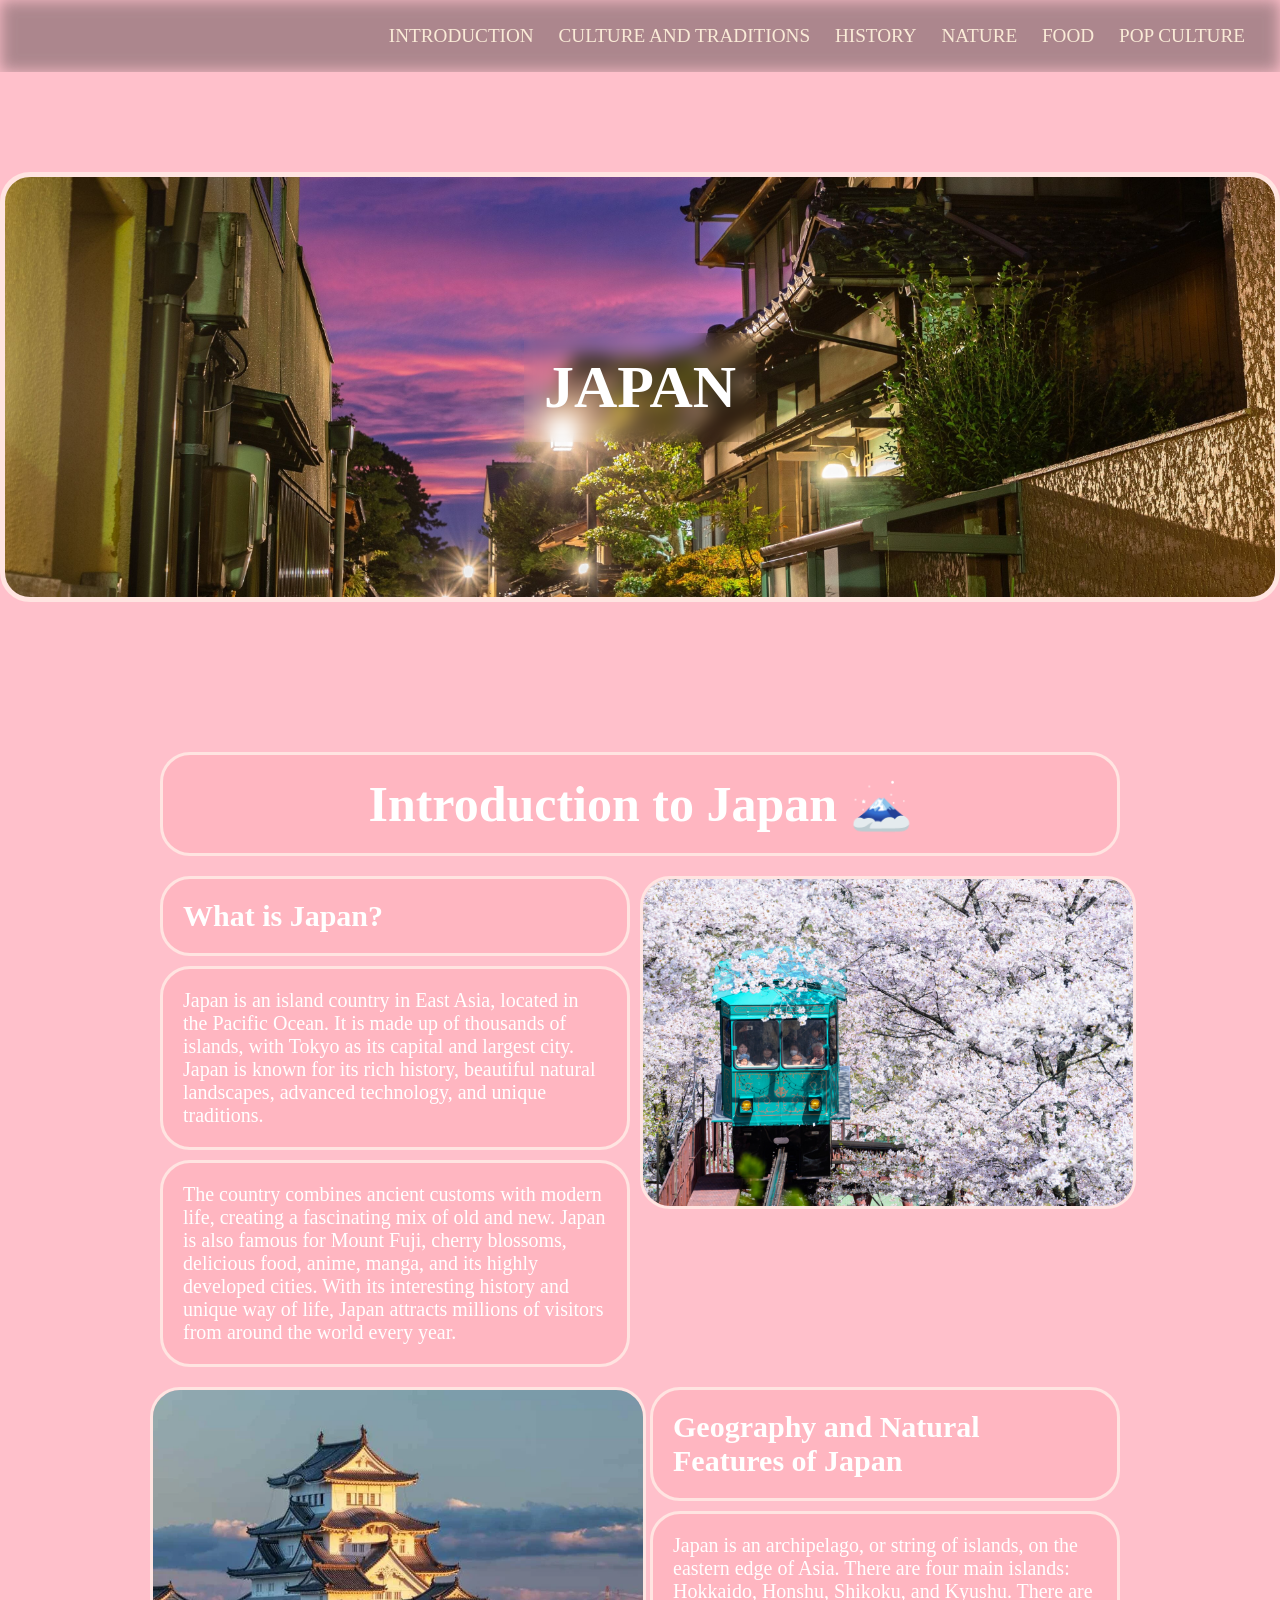
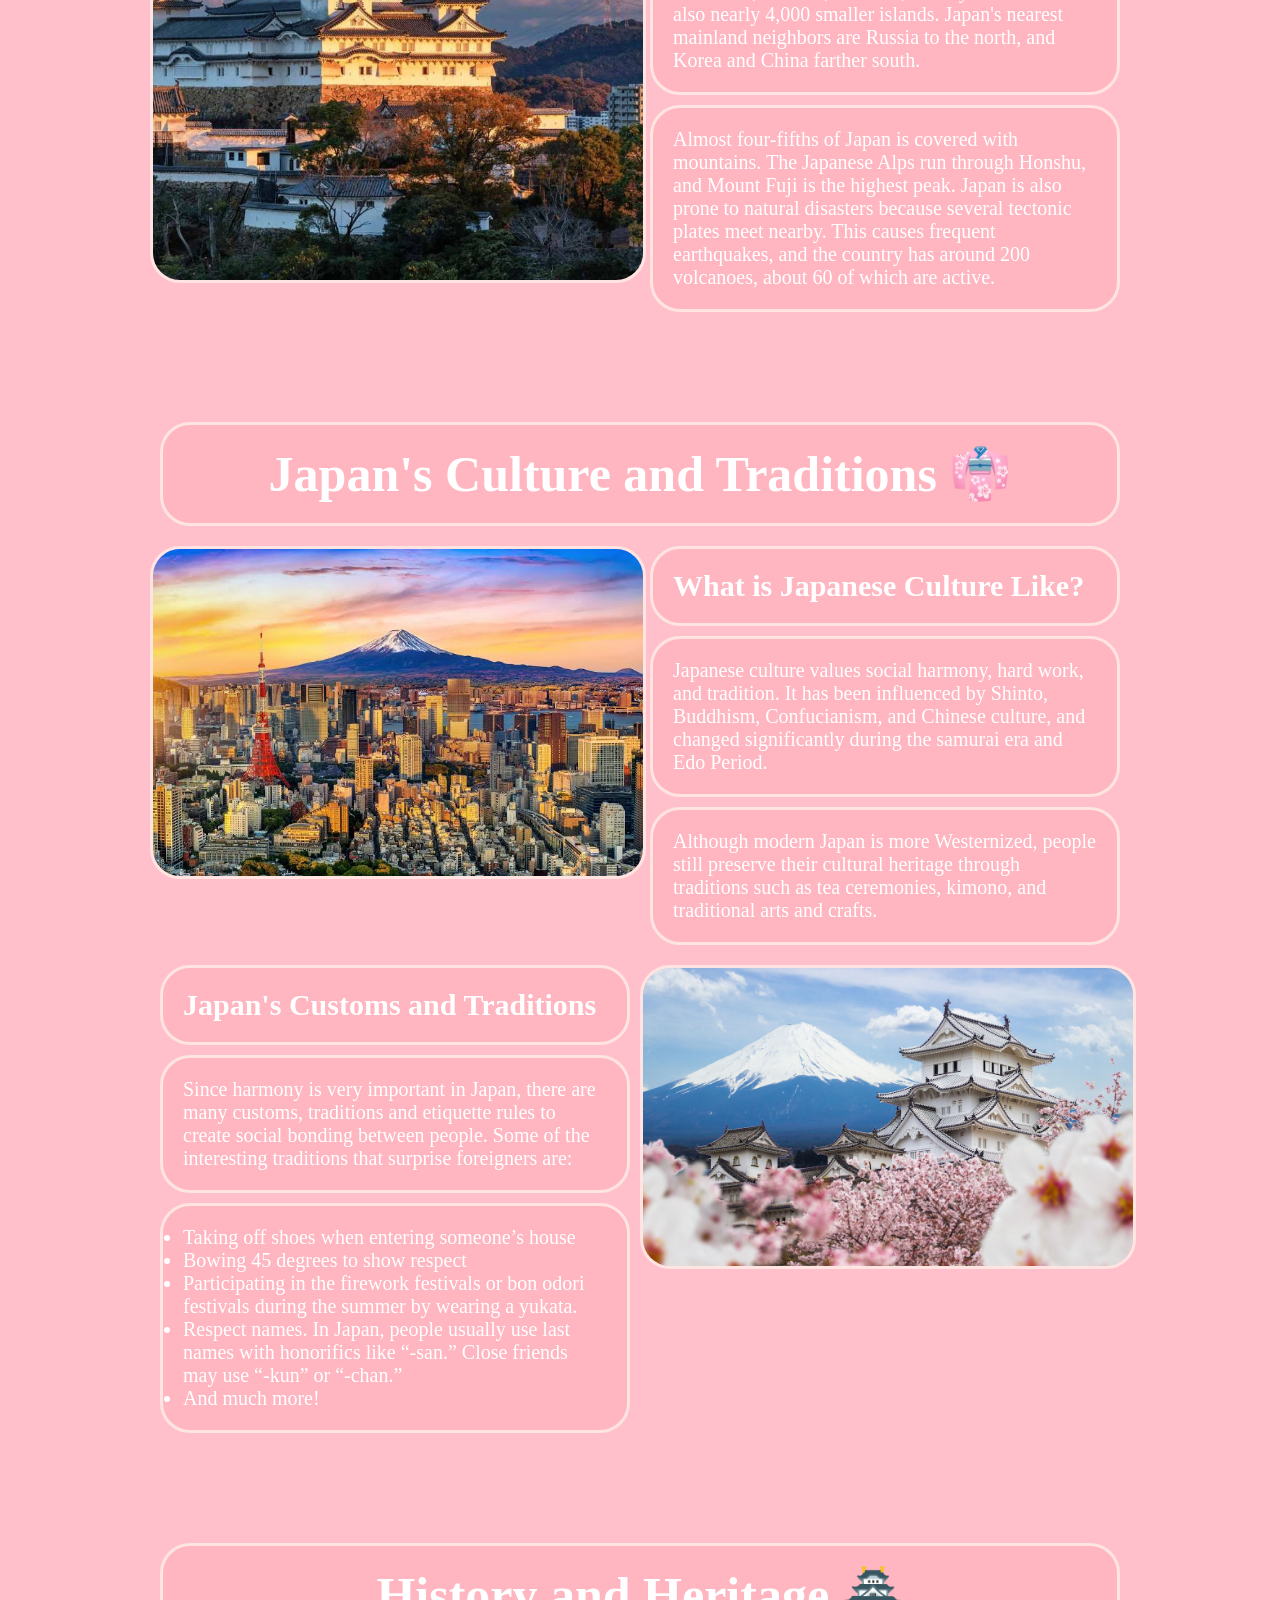
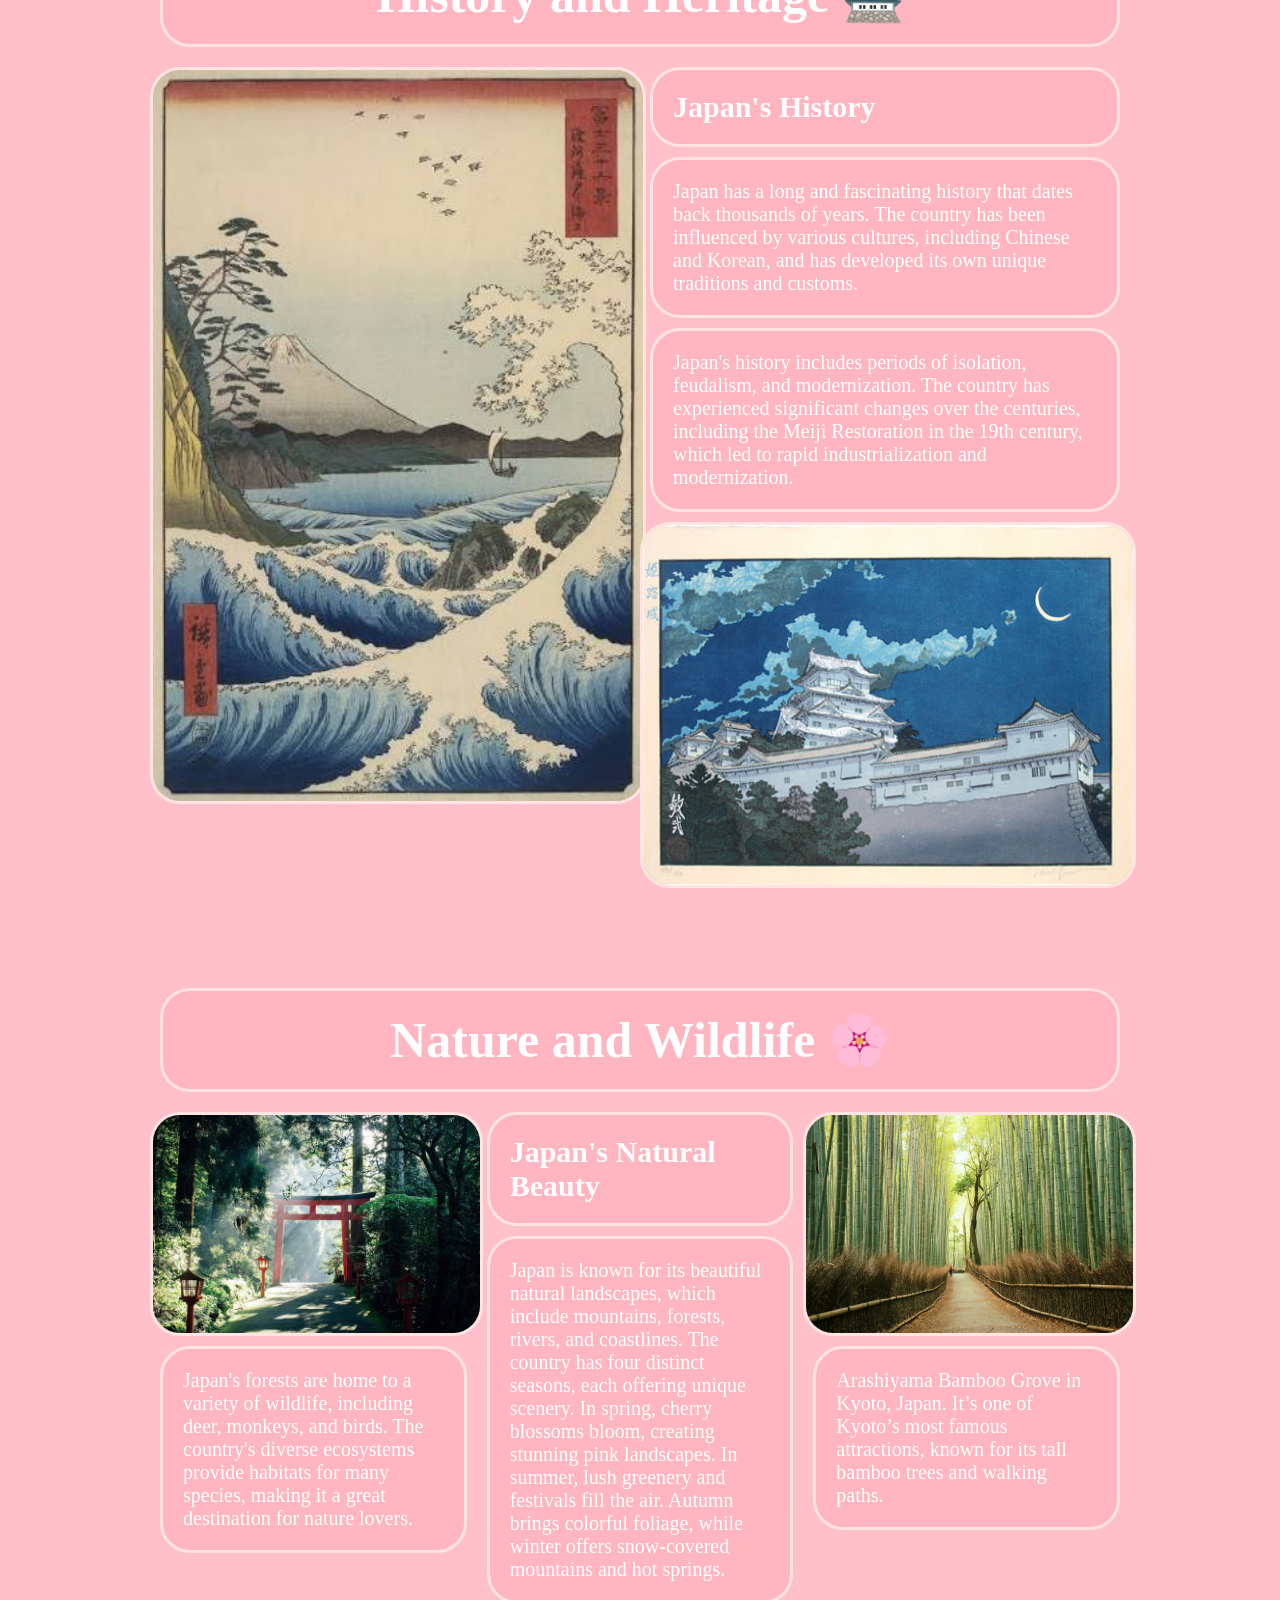
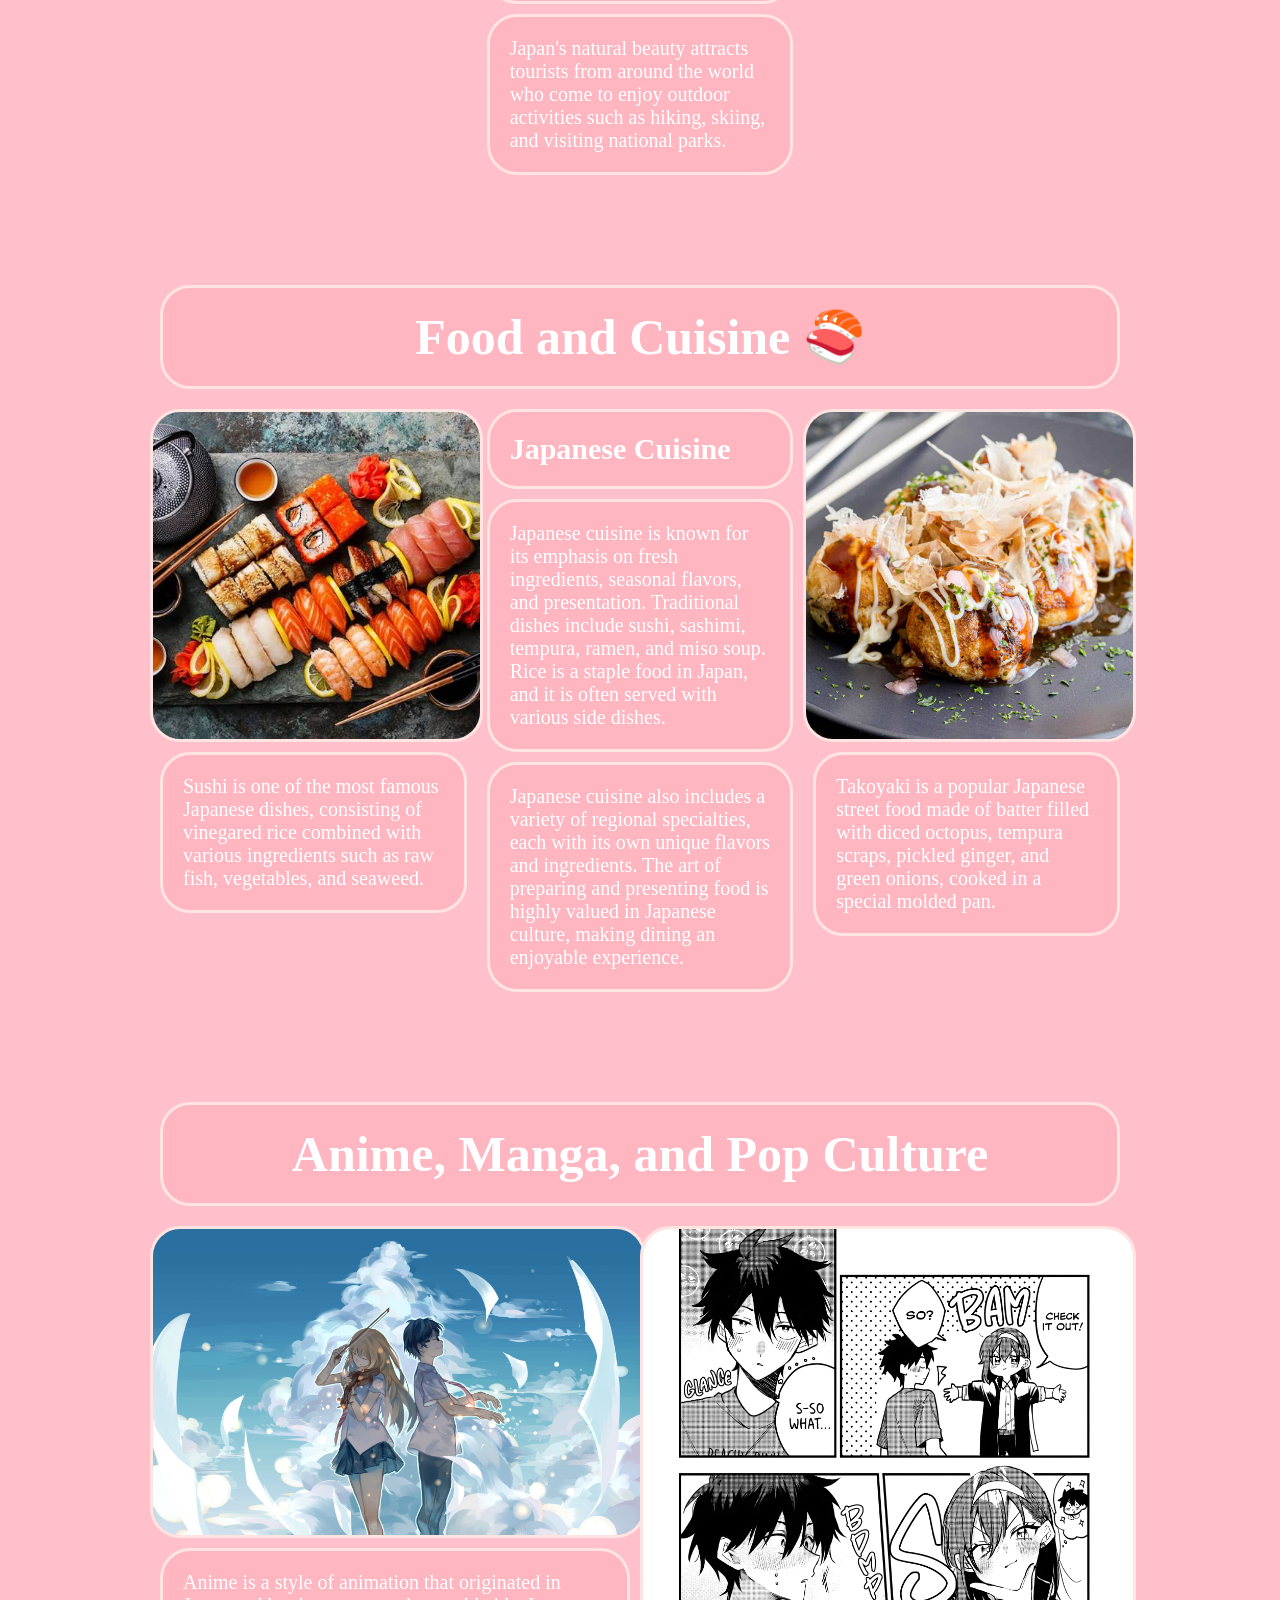
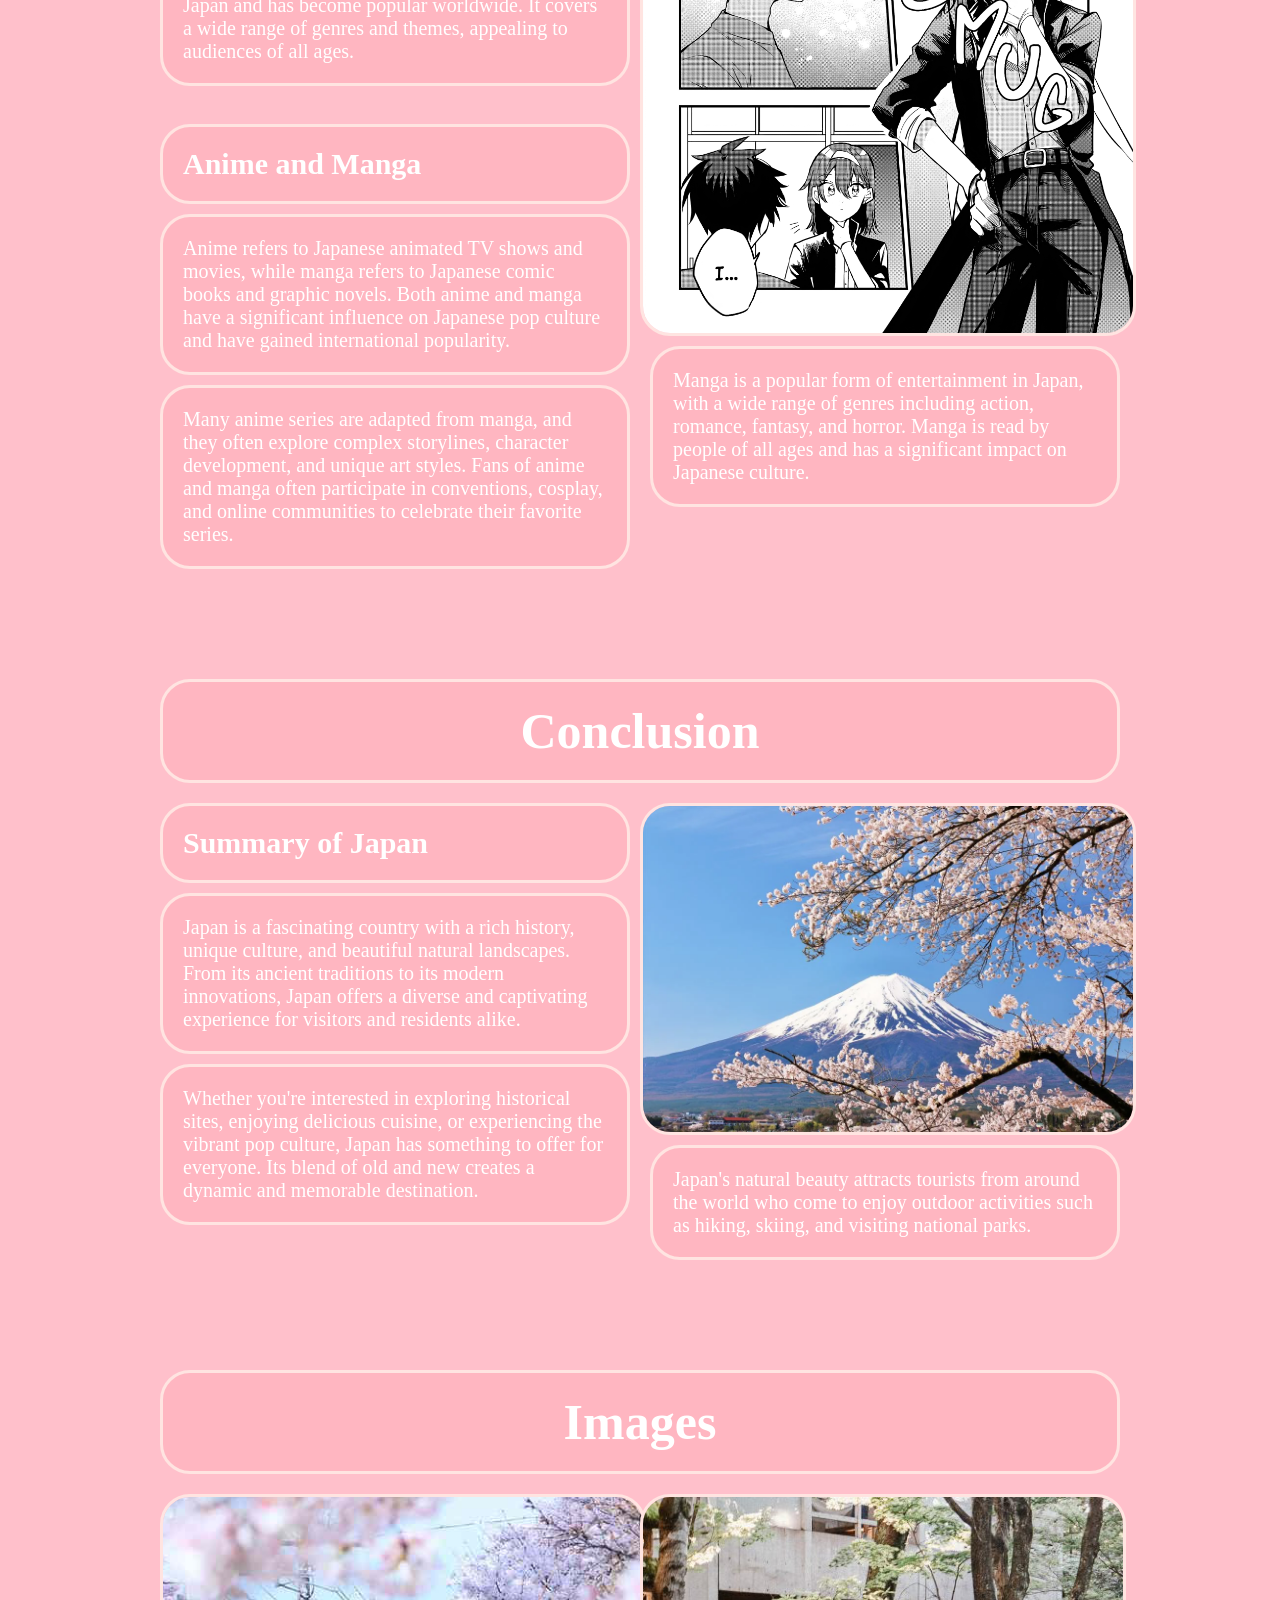
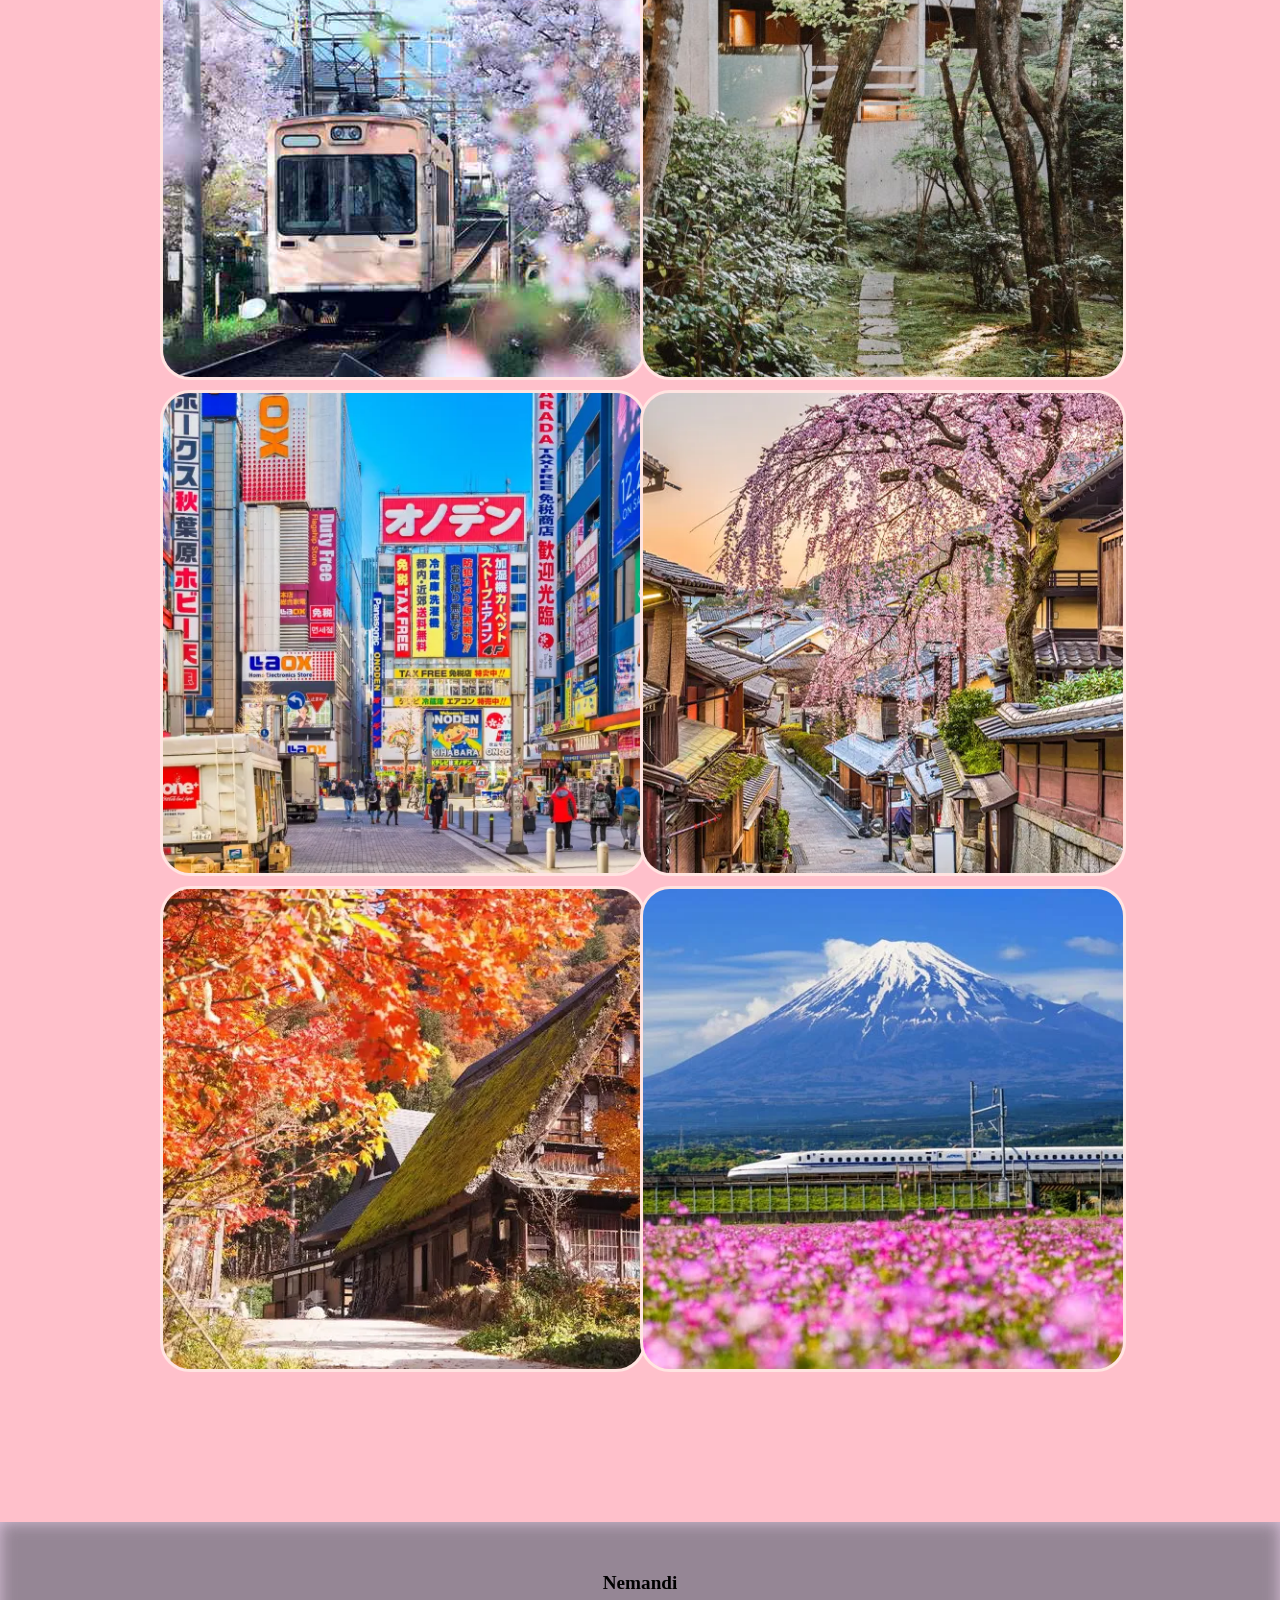
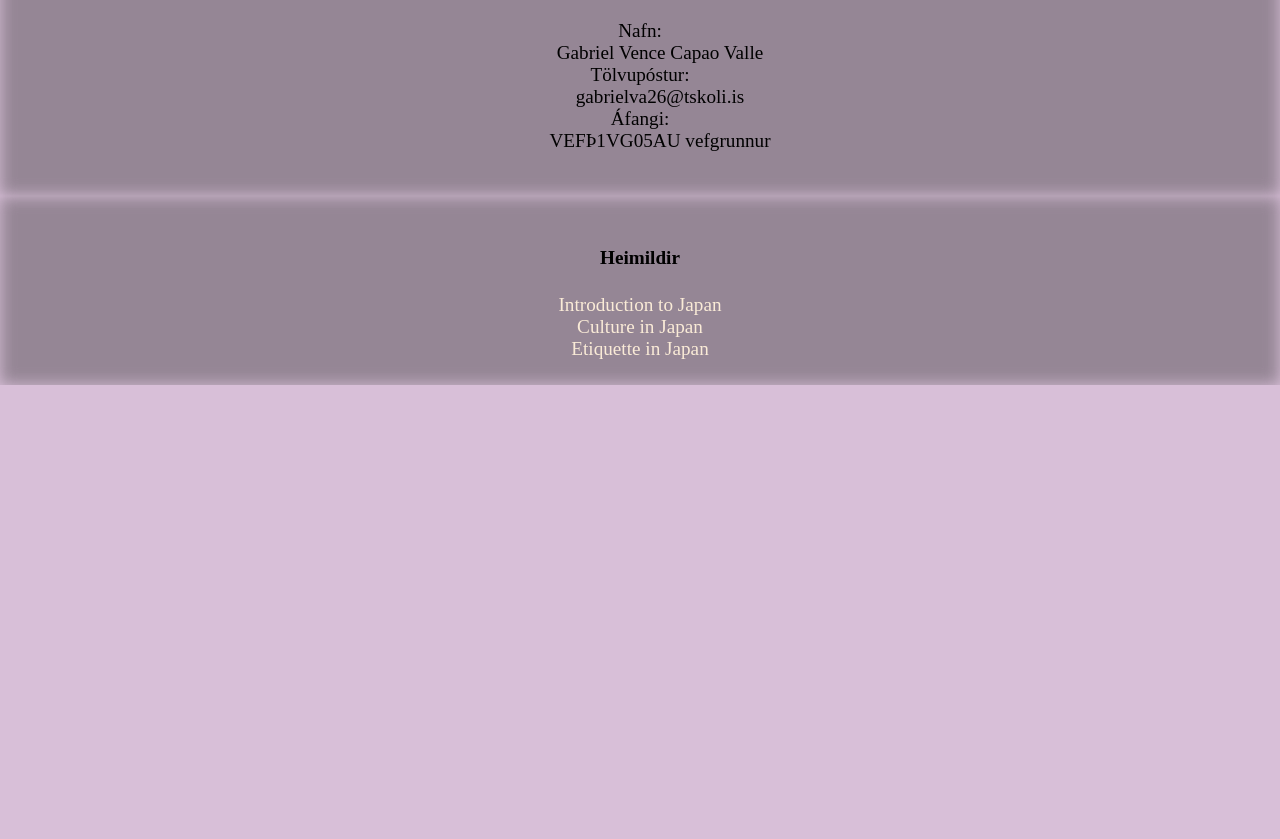
<file: index.html>
<!DOCTYPE html>
<html lang="en">
<head>
    <meta charset="UTF-8">
    <meta name="viewport" content="width=device-width, initial-scale=1.0">
    <title>Japan</title>
    <link rel="stylesheet" href="verkefni7.css">
</head>
<body>

    <section class="sticky-menu">
        <nav>
            <a href="#introduction">INTRODUCTION</a>
            <a href="#culture">CULTURE AND TRADITIONS</a>
            <a href="#history">HISTORY</a>
            <a href="#nature">NATURE</a>
            <a href="#food">FOOD</a>
            <a href="#pop_culture">POP CULTURE</a>
        </nav>
    </section>

    <header class="backgroundimg">
            <h1>JAPAN</h1>
    </header>

    <main>

        <section id="introduction">

            <h3>Introduction to Japan 🗻</h3>

            <article class="dalkar1">
                <div>
                <h2>What is Japan?</h2>

                <p>
                    Japan is an island country in East Asia, located in the Pacific Ocean.
                     It is made up of thousands of islands, with Tokyo as its capital and largest city. 
                     Japan is known for its rich history, beautiful natural landscapes, advanced technology, and 
                     unique traditions.
                </p>
                <p>
                    The country combines ancient customs with modern life, creating a fascinating mix of old and 
                    new. Japan is also famous for Mount Fuji, cherry blossoms, delicious food, anime, manga, and 
                    its highly developed cities. With its interesting history
                    and unique way of life, Japan attracts millions of visitors from around the world every year.
                </p>
                </div>

                <div>
                    <img src="testy.jpg" class="verycoolimg">
                </div>
            </article>

            <article class="dalkar1">

                <div>
                <img src="howlingcastlerefrence.webp" class="verycoolimg">
                </div>
                   
                <div>
                    <h2>Geography and Natural Features of Japan</h2>
                     <p>
                        Japan is an archipelago, or string of islands, on the eastern edge of Asia. 
                        There are four main islands: Hokkaido, Honshu, Shikoku, and Kyushu. There are also nearly
                         4,000 smaller islands. Japan's nearest mainland neighbors are Russia to the north, and 
                         Korea and China farther south.                        
                    </p>

                    <p>
                        Almost four-fifths of Japan is covered with mountains. The Japanese Alps run through
                         Honshu, and Mount Fuji is the highest peak. Japan is also prone to natural disasters 
                         because several tectonic plates meet nearby. This causes frequent earthquakes, and the
                          country has around 200 volcanoes, about 60 of which are active.
                    </p>      
                
                </div>
            </article>
        </section>

        <section id="culture">
            <h3>Japan's Culture and Traditions 👘</h3>
            <aside class="dalkar1">
                <div>
                    <img src="buh.jpg" class="verycoolimg">
                </div>
                <div>
                    <h2>What is Japanese Culture Like?</h2>
                    <p> 
                        Japanese culture values social harmony, hard work, and tradition. 
                        It has been influenced by Shinto, Buddhism, Confucianism, and Chinese culture, and
                         changed significantly during the samurai era and Edo Period.                   
                    </p>

                    <p>
                        Although modern Japan is more Westernized, people still preserve their cultural heritage 
                        through traditions such as tea ceremonies, kimono, and traditional arts and crafts.
                    </p>
                </div>
            </aside>

            <aside class="dalkar1">
                <div>
                    <h2>Japan's Customs and Traditions</h2>

                    <p>
                        Since harmony is very important in Japan, there are many customs, traditions and etiquette
                         rules  to create social bonding between people. Some of the interesting traditions that 
                         surprise foreigners are:
                    </p>
                        <ul>
                            <li>Taking off shoes when entering someone’s house</li>
                            <li>Bowing 45 degrees to show respect</li>
                            <li>Participating in the firework festivals or bon odori festivals during the summer by wearing a yukata.</li>
                            <li>Respect names. In Japan, people usually use last names with honorifics like “-san.” Close friends may use “-kun” or “-chan.”</li>
                            <li>And much more!</li>
                        </ul>    
                </div>

                <div>
                    <img src="japan-1200x729.jpg" class="verycoolimg">
                </div>    

            </aside>
        </section>

        <section id="history">
            <h3>History and Heritage 🏯</h3>
            <article class="dalkar1">

                <div>
                    <img src="hokusai.jpg" class="verycoolimg">
                </div>

                <div>
                    <h2>Japan's History</h2>

                    <p>
                        Japan has a long and fascinating history that dates back thousands of years. 
                        The country has been influenced by various cultures, including Chinese and Korean, 
                        and has developed its own unique traditions and customs.
                    </p>

                    <p>
                        Japan's history includes periods of isolation, feudalism, and modernization. 
                        The country has experienced significant changes over the centuries, including the 
                        Meiji Restoration in the 19th century, which led to rapid industrialization and 
                        modernization.
                    </p>

                    <img src="himejicastle.jpg" class="verycoolimg">
                </div>

            </article>
        </section>

        <section id="nature">
            <h3>Nature and Wildlife 🌸</h3>
            <article class="dalkar2">

                <div>
                    <img src="toriigateinforest.jpg" class="verycoolimg">

                    <p>
                        Japan's forests are home to a variety of wildlife, including deer, monkeys, and birds. 
                        The country's diverse ecosystems provide habitats for many species, making it a great
                        destination for nature lovers.
                    </p>
                </div>

                <div>
                    <h2>Japan's Natural Beauty</h2>
                    <p>
                        Japan is known for its beautiful natural landscapes, which include mountains, forests, rivers, and coastlines. 
                        The country has four distinct seasons, each offering unique scenery. In spring, cherry blossoms bloom, creating stunning pink landscapes. 
                        In summer, lush greenery and festivals fill the air. Autumn brings colorful foliage, while winter offers snow-covered mountains and hot springs.
                    </p>

                    <p>
                        Japan's natural beauty attracts tourists from around the world who come to enjoy outdoor activities such as hiking, skiing, and visiting national parks.
                    </p>
                </div>

                <div>
                    <img src="bamboo.webp" class="verycoolimg">

                    <p>
                        Arashiyama Bamboo Grove in Kyoto, Japan.
                        It’s one of Kyoto’s most famous attractions, known for its tall bamboo trees 
                        and walking paths.
                    </p>
                </div>
            </article>
        </section>

        <section id="food">
            <h3>Food and Cuisine 🍣</h3>
            <article class="dalkar2">

                <div>
                    <img src="sushi.jpg" class="verycoolimg">

                    <p>
                        Sushi is one of the most famous Japanese dishes, consisting of vinegared rice combined 
                        with various ingredients such as raw fish, vegetables, and seaweed.
                    </p>
                </div>


                <div>
                    <h2>Japanese Cuisine</h2>
                    <p>
                        Japanese cuisine is known for its emphasis on fresh ingredients, seasonal flavors, and presentation. 
                        Traditional dishes include sushi, sashimi, tempura, ramen, and miso soup. Rice is a staple food in Japan, 
                        and it is often served with various side dishes.
                    </p>

                    <p>
                        Japanese cuisine also includes a variety of regional specialties, each with its own unique flavors and ingredients. 
                        The art of preparing and presenting food is highly valued in Japanese culture, making dining an enjoyable experience.
                    </p>
                </div>

                
                <div>
                    <img src="takoyaki.jpg" class="verycoolimg">

                    <p>
                        Takoyaki is a popular Japanese street food made of batter filled with diced octopus,
                        tempura scraps, pickled ginger, and green onions, cooked in a special molded pan.
                    </p>

                </div>
            </article>
        </section>

        
        <section id="pop_culture">
            <h3>Anime, Manga, and Pop Culture</h3>

            <article class="dalkar1">

                <div>
                    <img src="ylia.jpg" class="verycoolimg">

                    <p>
                        Anime is a style of animation that originated in Japan and has become popular worldwide. 
                        It covers a wide range of genres and themes, appealing to audiences of all ages.
                    </p>
                    <br>
                    <h2>Anime and Manga</h2>
                    <p>
                        Anime refers to Japanese animated TV shows and movies, while manga refers to Japanese comic books and graphic novels. 
                        Both anime and manga have a significant influence on Japanese pop culture and have gained international popularity.
                    </p>

                    <p>
                        Many anime series are adapted from manga, and they often explore complex storylines, character development, and unique art styles. 
                        Fans of anime and manga often participate in conventions, cosplay, and online communities to celebrate their favorite series.
                    </p>
                </div>

                <div>
                    <img src="test.png" class="verycoolimg">

                    <p>
                        Manga is a popular form of entertainment in Japan, with a wide range of genres including action, romance, fantasy, and horror. 
                        Manga is read by people of all ages and has a significant impact on Japanese culture.
                    </p>
                </div>
 
            </article>
        </section>

        <section>
            <h3>Conclusion</h3>
            <article class="dalkar1">

                <div>
                    <h2>Summary of Japan</h2>

                    <p>
                        Japan is a fascinating country with a rich history, unique culture, and beautiful natural landscapes. 
                        From its ancient traditions to its modern innovations, Japan offers a diverse and captivating experience for visitors and residents alike.
                    </p>

                    <p>
                        Whether you're interested in exploring historical sites, enjoying delicious cuisine, or experiencing the vibrant pop culture, 
                        Japan has something to offer for everyone. Its blend of old and new creates a dynamic and memorable destination.
                    </p>
                </div>

                <div>
                    <img src="japan2.webp" class="verycoolimg">

                    <p>
                        Japan's natural beauty attracts tourists from around the world who come to enjoy outdoor activities such as hiking, skiing, and visiting national parks.
                    </p>
                </div>
            </article>
        </section>

        <section>
            <h3>Images</h3>
            <article class="images">
            
                <img src="tram500px.png" class="verycoolimg">
                <img src="rural500px.png" class="verycoolimg">
                <img src="cityside500px.png" class="verycoolimg">
                <img src="cherryblossom500px.png" class="verycoolimg">
                <img src="autumn500px.png" class="verycoolimg">
                <img src="train.png" class="verycoolimg">

            </article>
        </section>
    </main>

    <footer>
        <nav class="footertexts">
            <h4>Nemandi</h4>
            <dl>
            <dt>Nafn:</dt>
            <dd>Gabriel Vence Capao Valle</dd>
            <dt>Tölvupóstur:</dt>
            <dd>gabrielva26@tskoli.is</dd>
            <dt>Áfangi:</dt>
            <dd>VEFÞ1VG05AU vefgrunnur</dd>
            </dl>
        </nav>

        <nav class="footertexts">
            <h4>Heimildir</h4>
            <a href="https://www.us.emb-japan.go.jp/jicc/doc/Library/An_Introduction_to_Japan.pdf">Introduction to Japan</a><br>
            <a href="https://mai-ko.com/travel/culture-in-japan/japanese-culture-1/">Culture in Japan</a><br>
            <a href="https://mai-ko.com/travel/culture-in-japan/manners-in-japan/etiquette-in-japan-moral-behavior-rules-in-japan-manners/">Etiquette in Japan</a>
        </nav>  

        <div>
        <iframe src="https://www.google.com/maps/embed?pb=!1m18!1m12!1m3!1d417835.0490012175!2d135.3892049585688!3d35.09831196074256!2m3!1f0!2f0!3f0!3m2!1i1024!2i768!4f13.1!3m3!1m2!1s0x6001a8d6cd3cc3f1%3A0xc0961d366bbb1d3d!2sKyoto%2C%20Japan!5e0!3m2!1sen!2sis!4v1791558850968!5m2!1sen!2sis" width="600" height="450" style="border:0;" allowfullscreen="" loading="lazy" referrerpolicy="strict-origin-when-cross-origin"></iframe>
        </div>




    </footer>











    
</body>
</html>
</file>
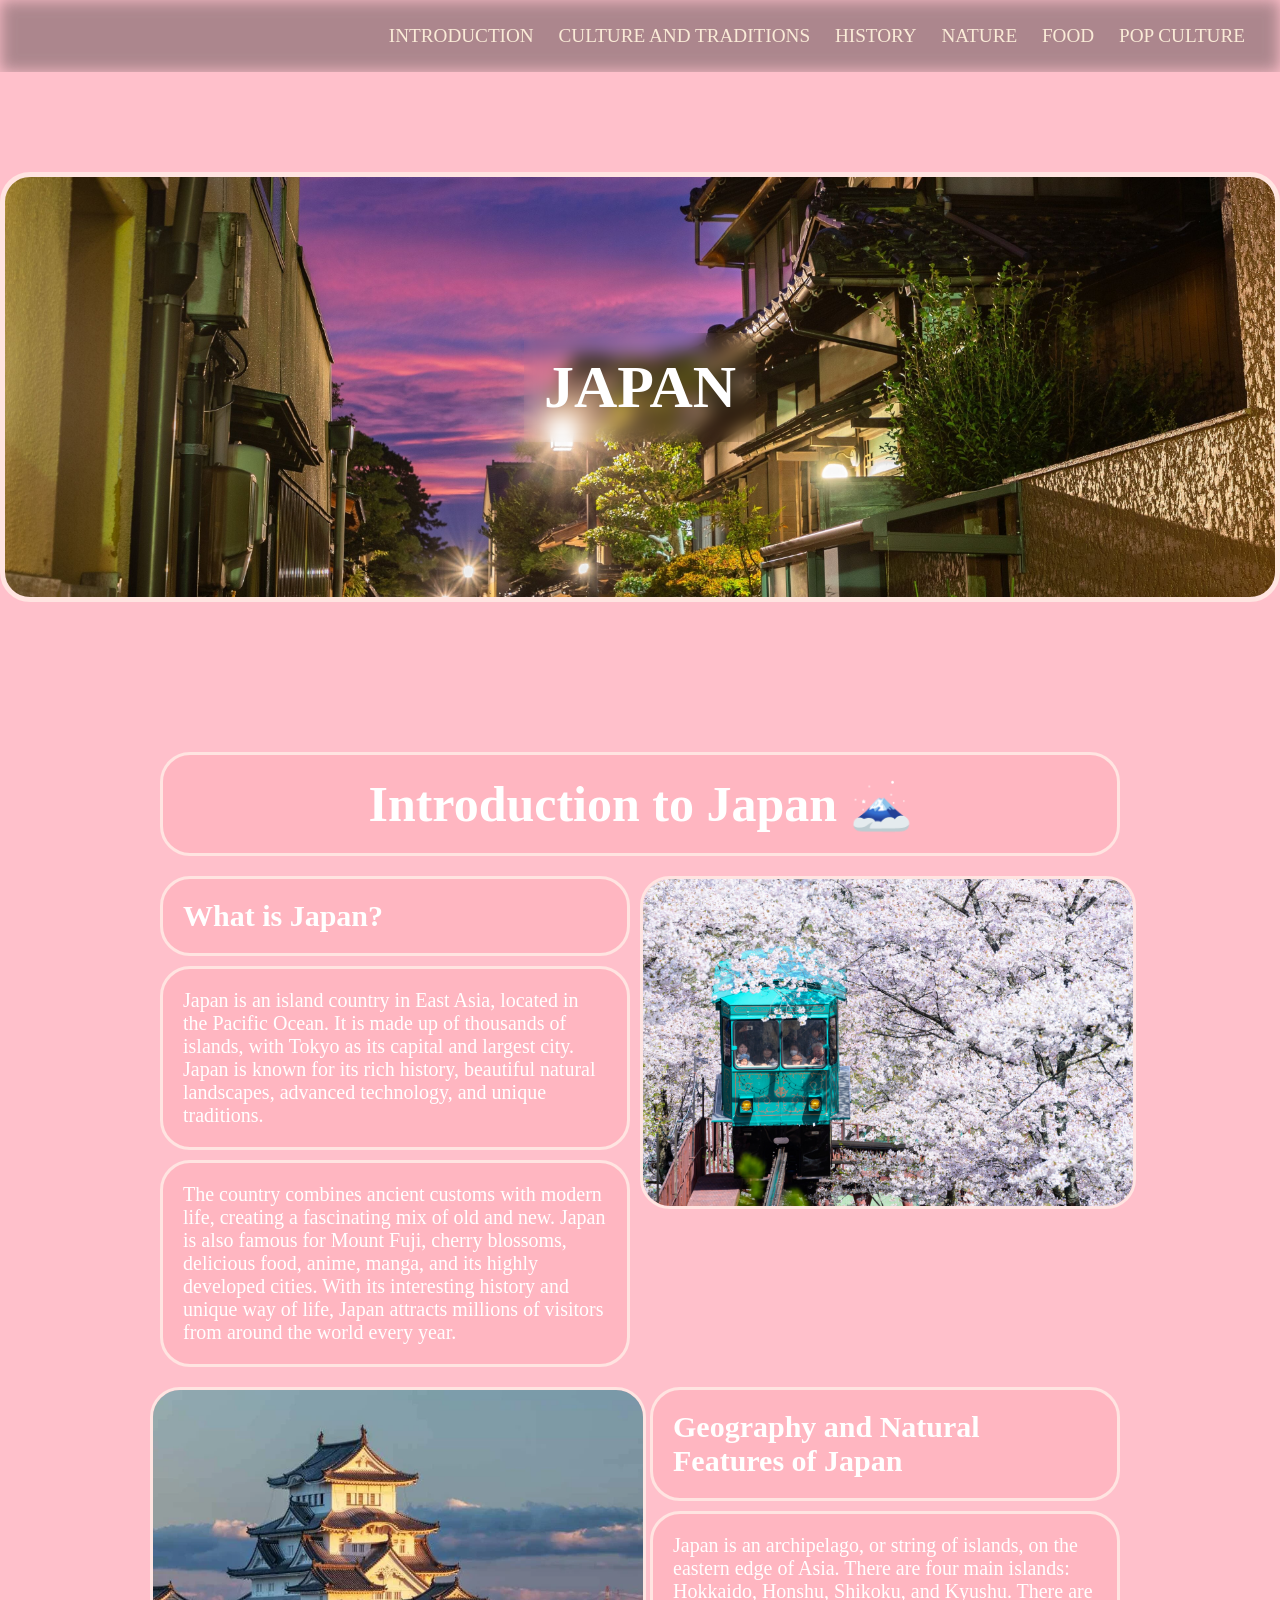
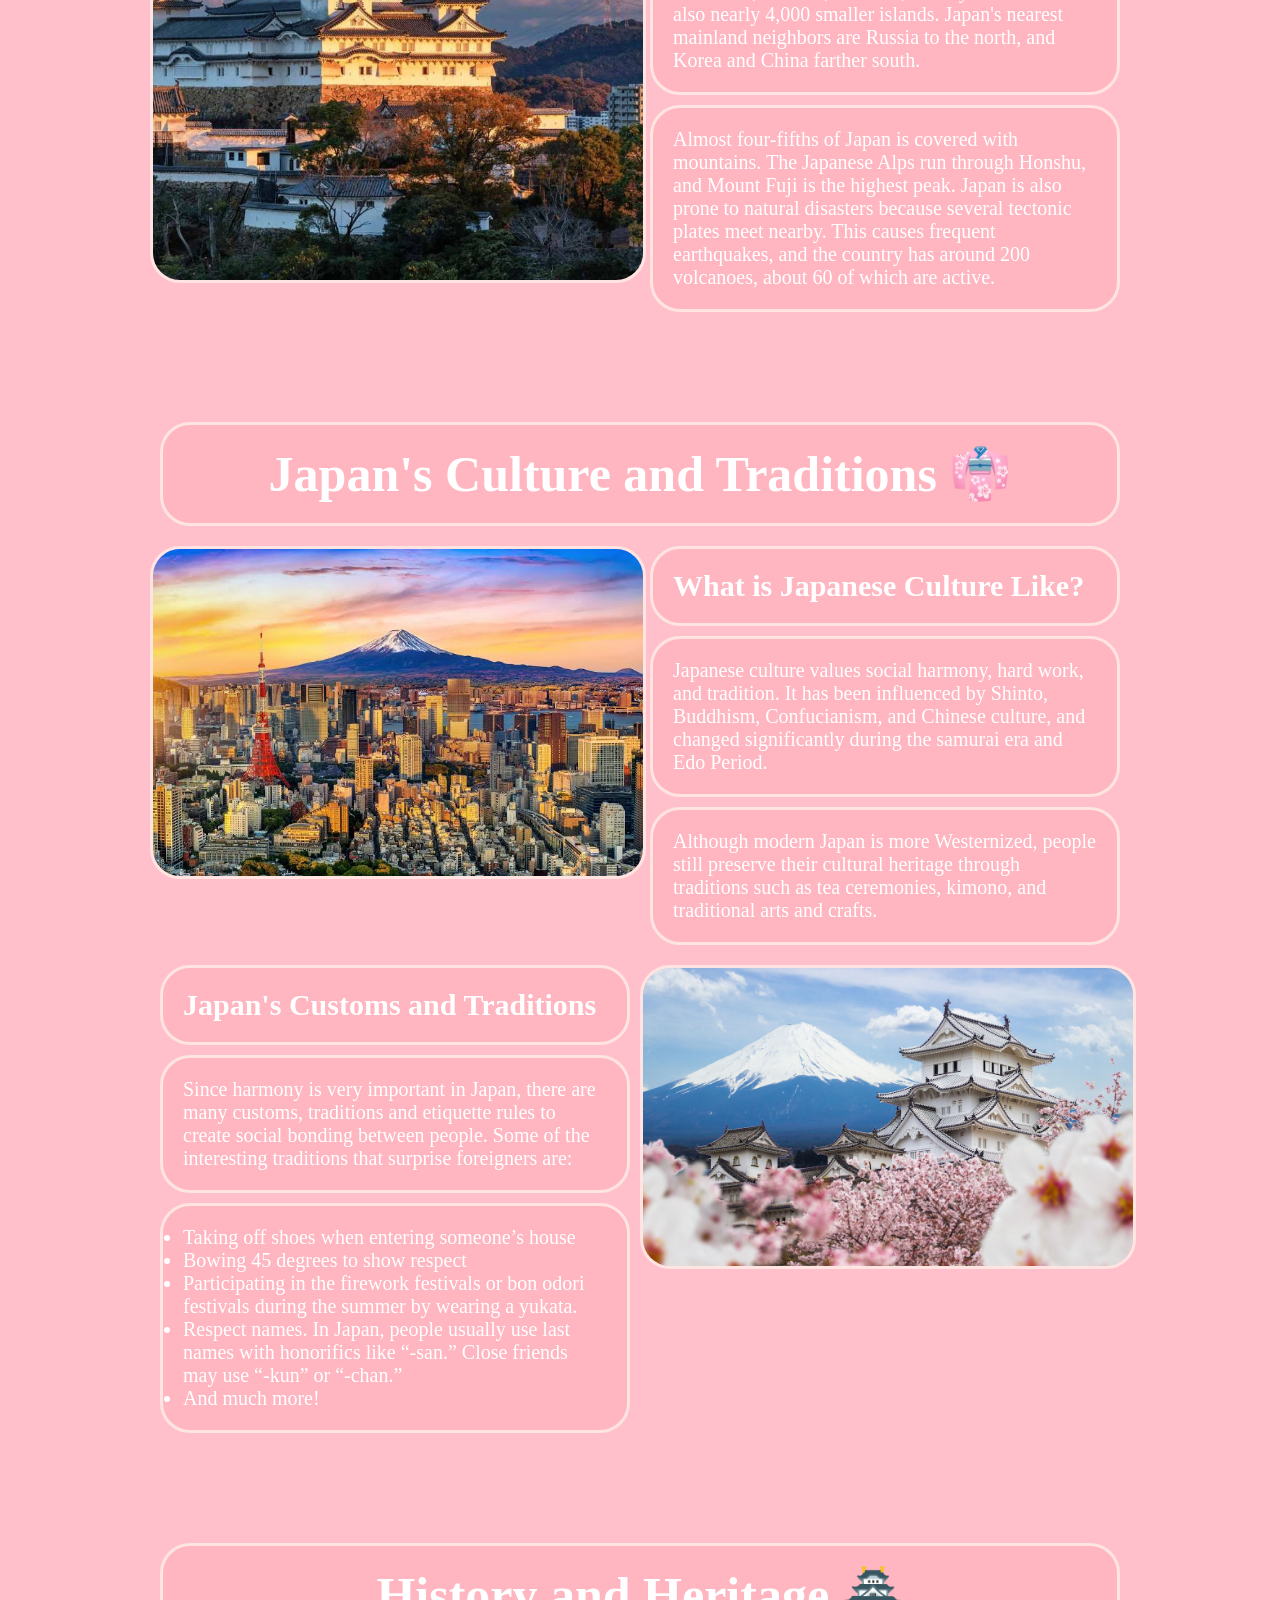
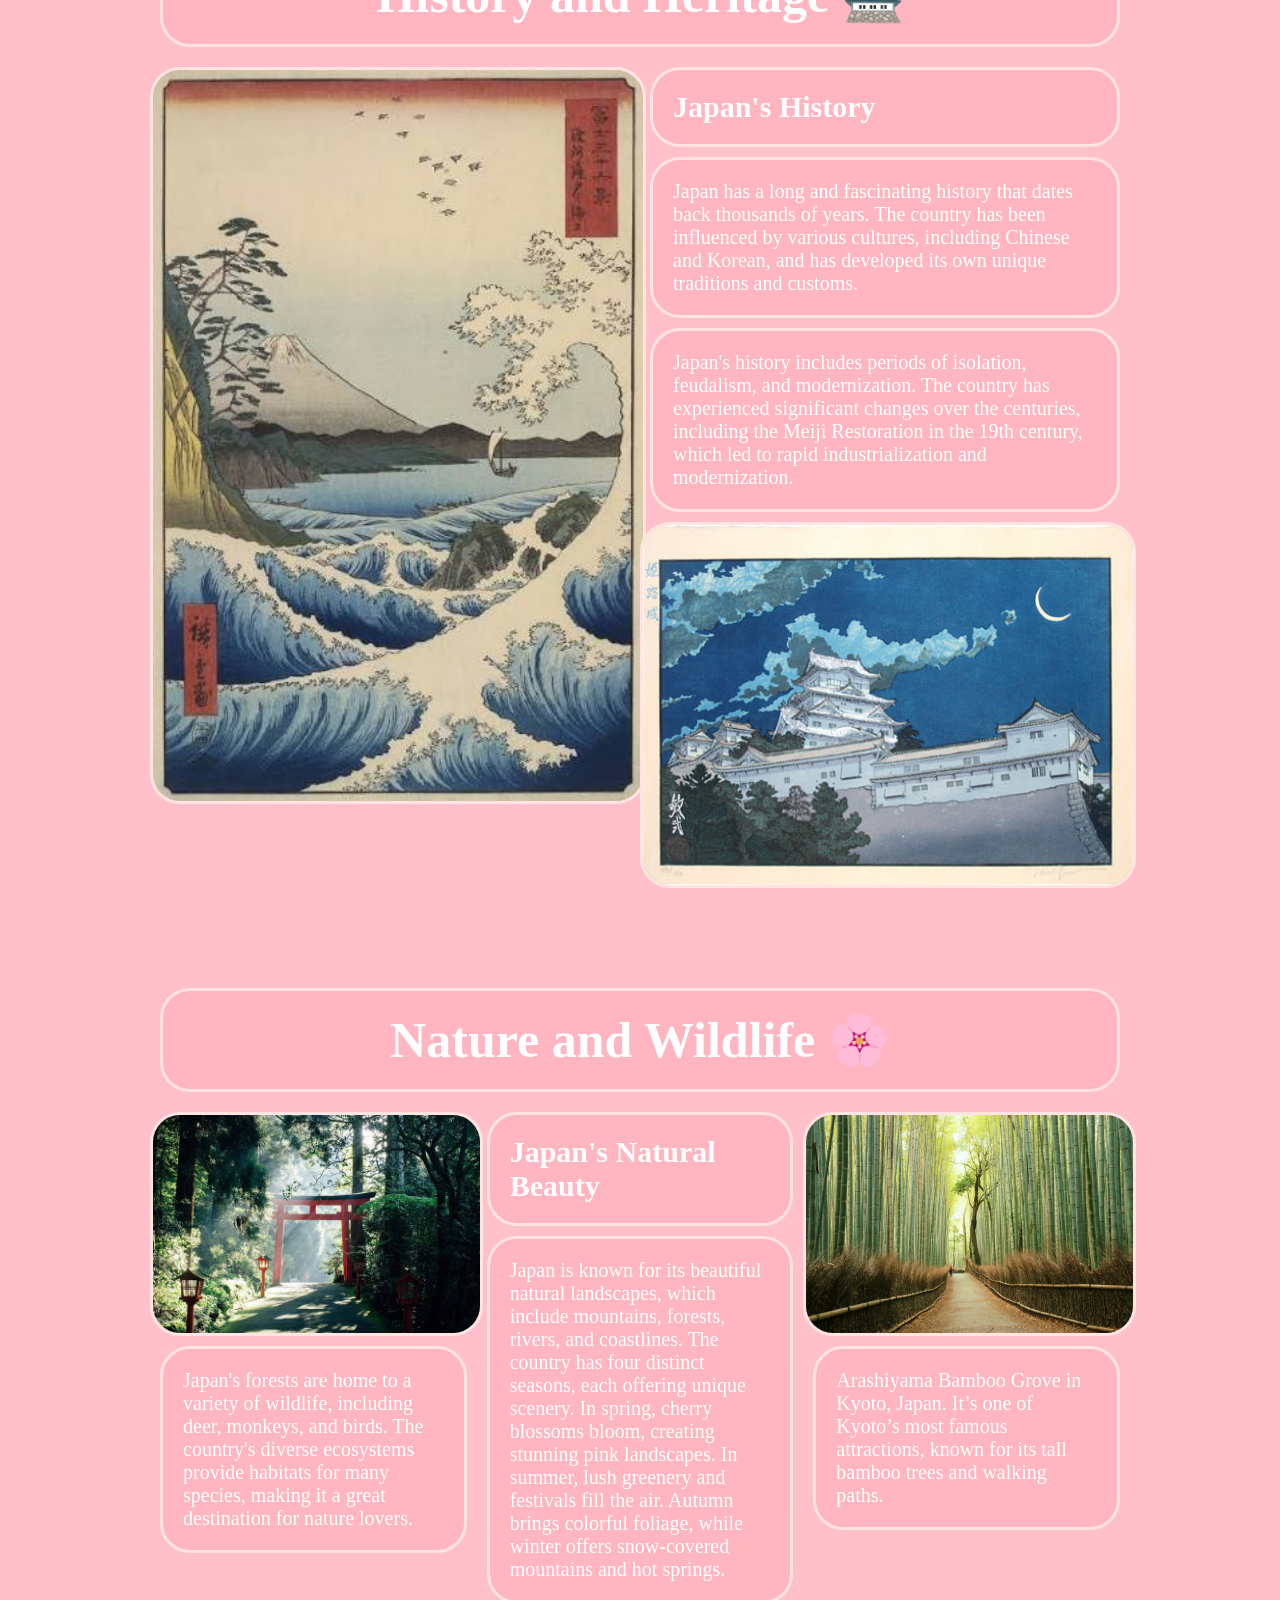
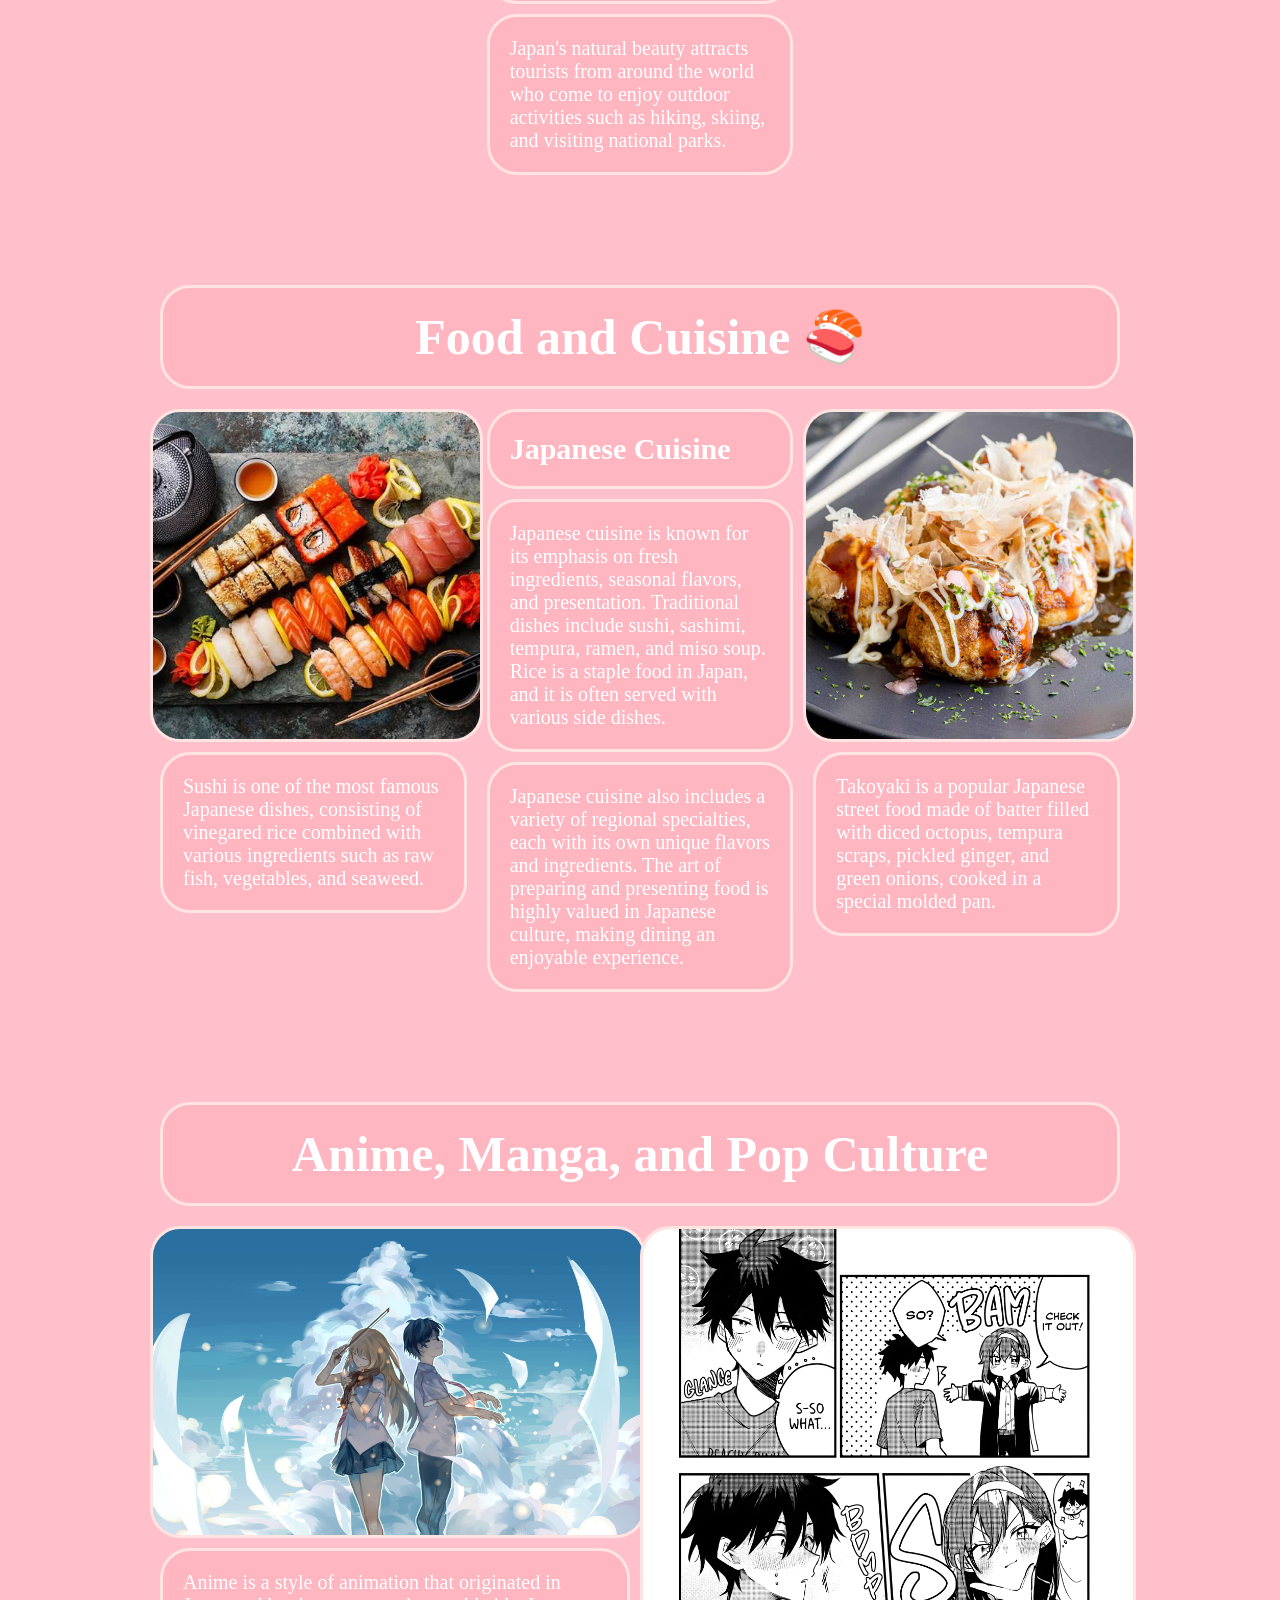
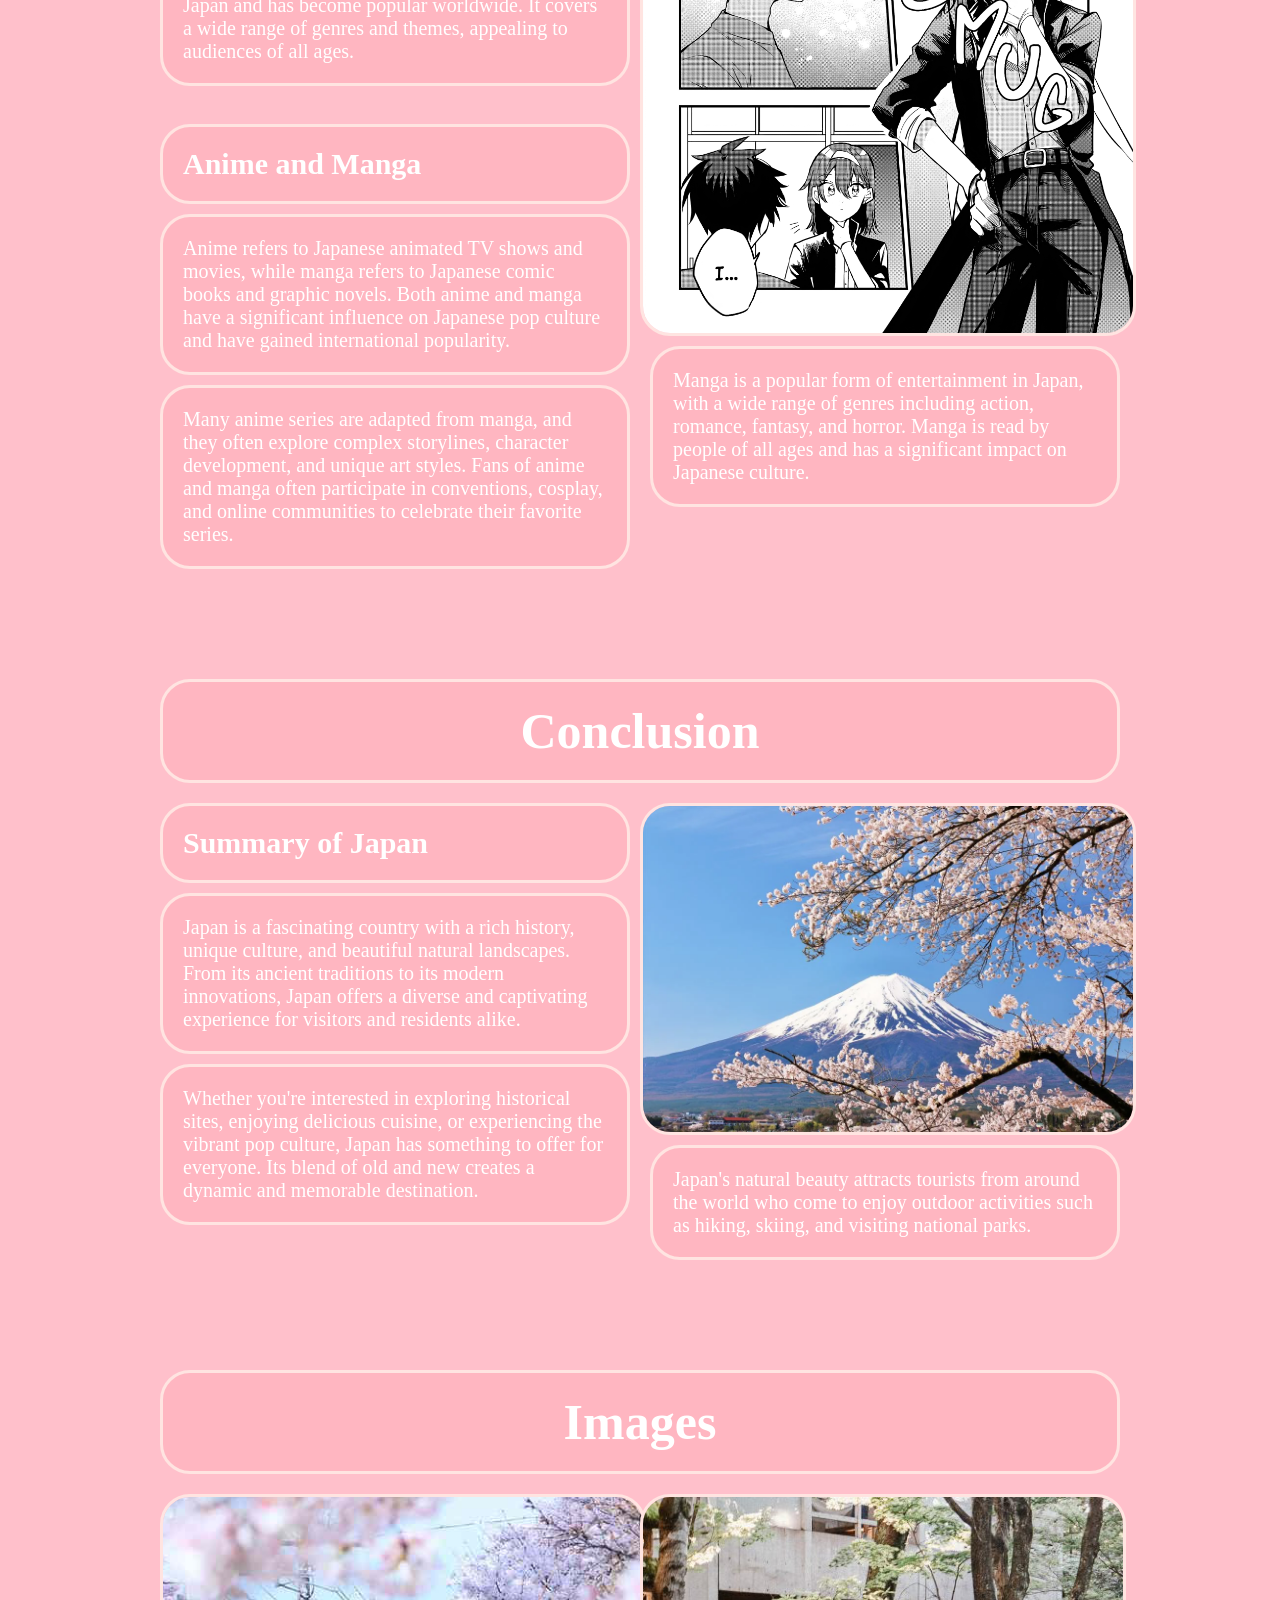
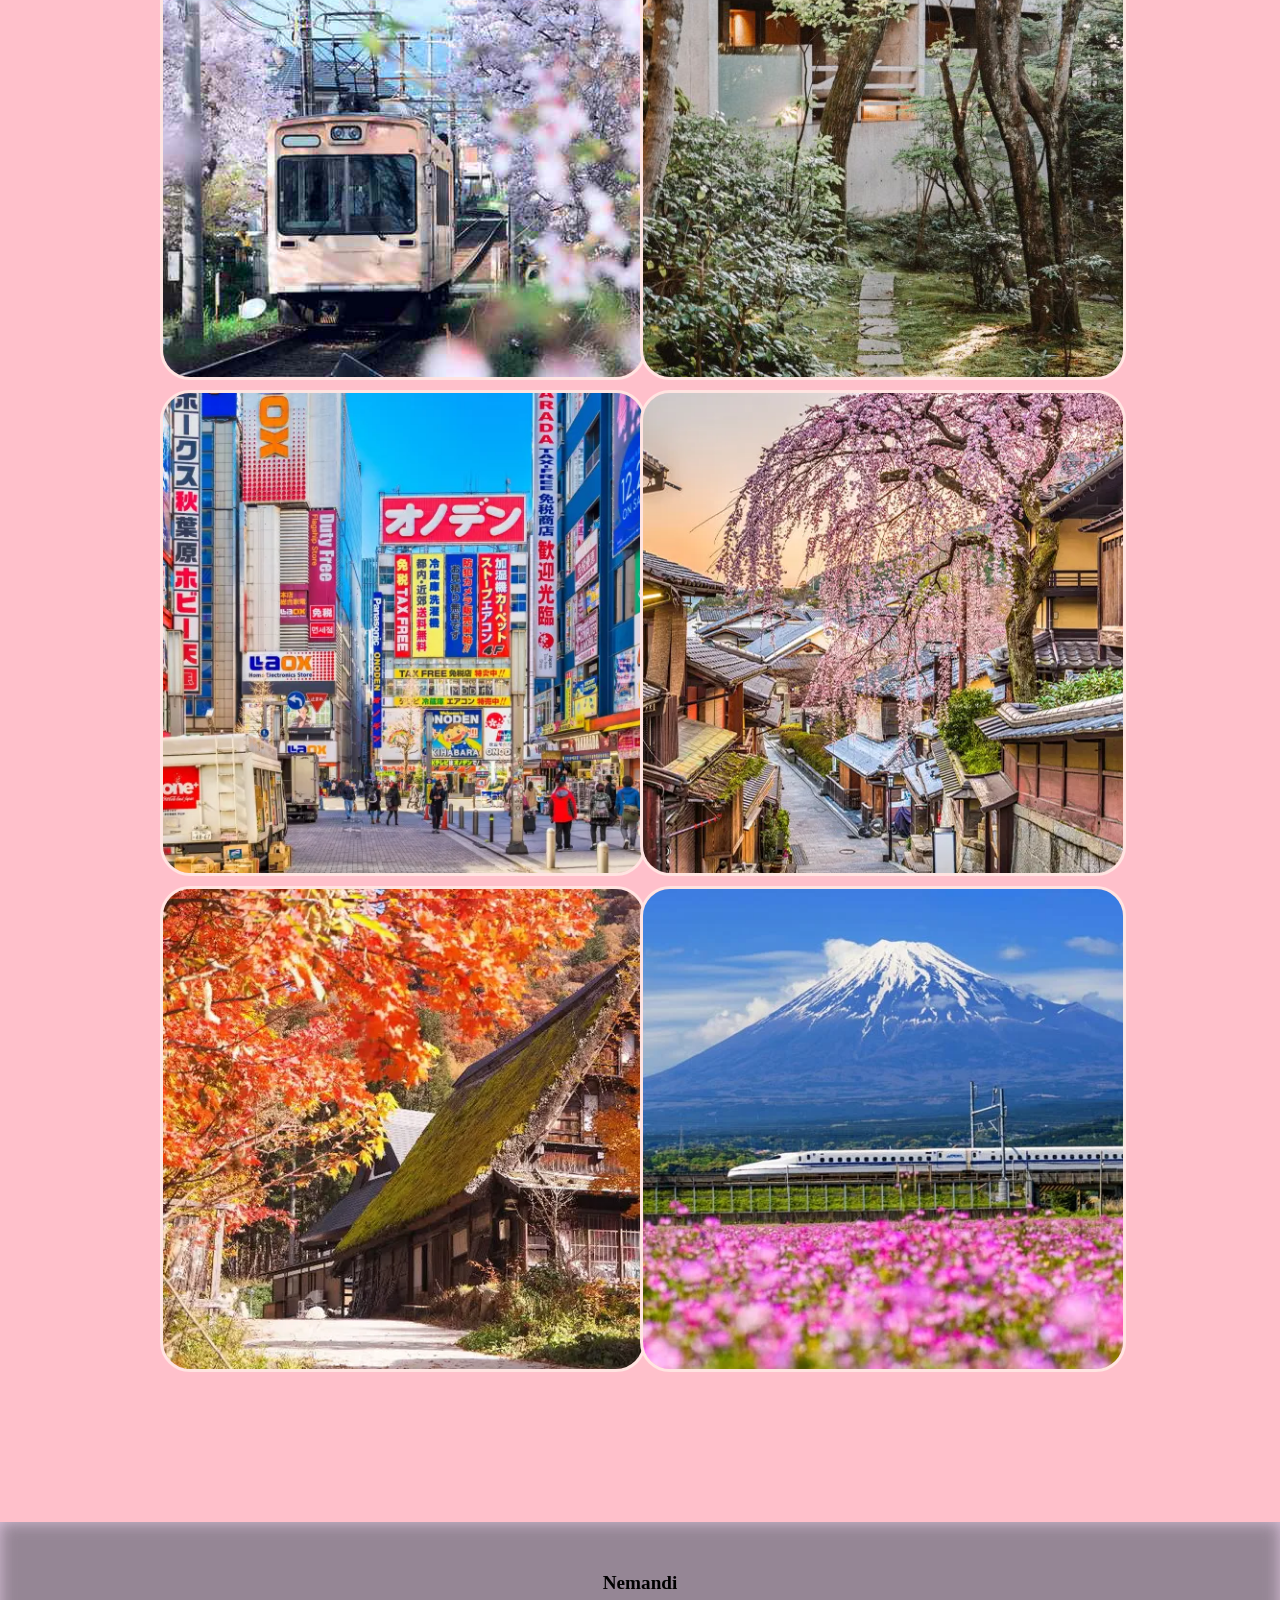
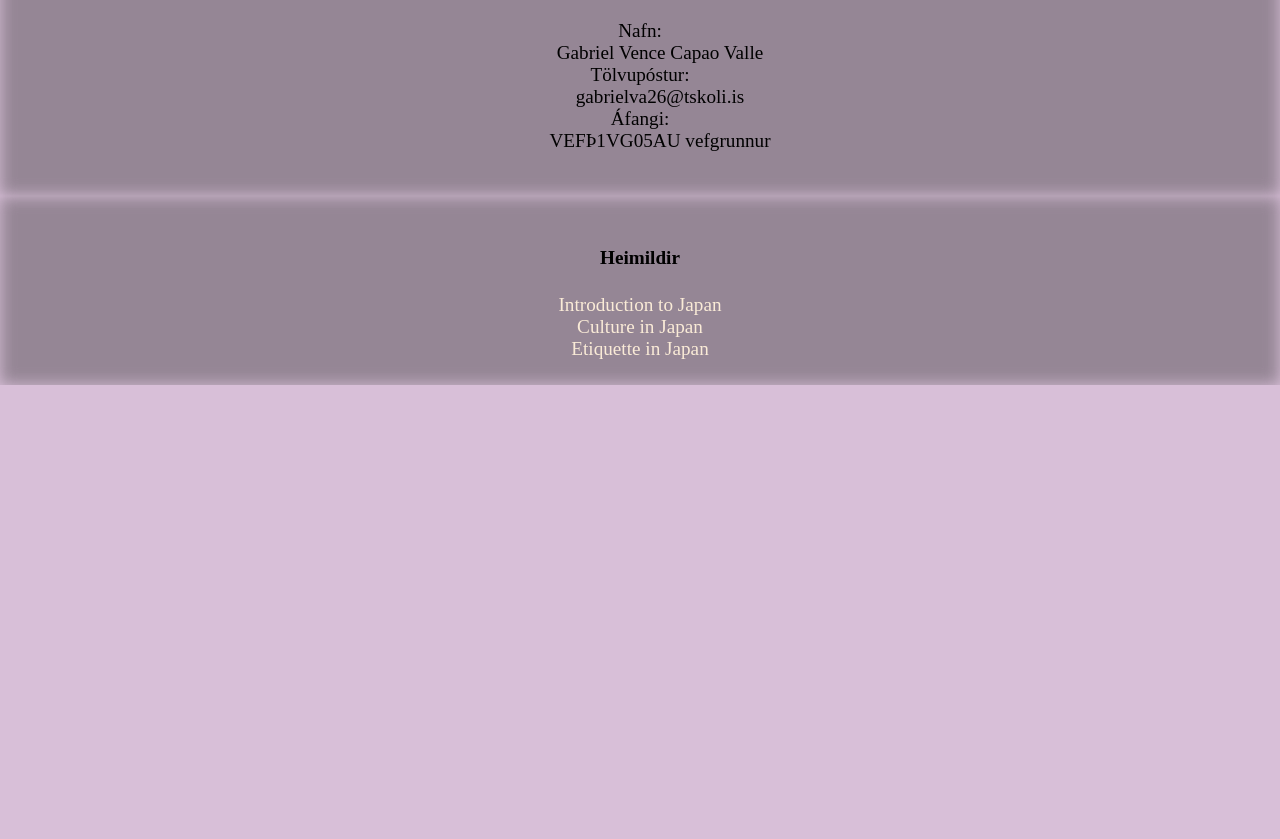
<file: verkefni7.html>
<!DOCTYPE html>
<html lang="en">
<head>
    <meta charset="UTF-8">
    <meta name="viewport" content="width=device-width, initial-scale=1.0">
    <title>Japan</title>
    <link rel="stylesheet" href="verkefni7.css">
</head>
<body>

    <section class="sticky-menu">
        <nav>
            <a href="#introduction">INTRODUCTION</a>
            <a href="#culture">CULTURE AND TRADITIONS</a>
            <a href="#history">HISTORY</a>
            <a href="#nature">NATURE</a>
            <a href="#food">FOOD</a>
            <a href="#pop_culture">POP CULTURE</a>
        </nav>
    </section>

    <header class="backgroundimg">
            <h1>JAPAN</h1>
    </header>

    <main>

        <section id="introduction">

            <h3>Introduction to Japan 🗻</h3>

            <article class="dalkar1">
                <div>
                <h2>What is Japan?</h2>

                <p>
                    Japan is an island country in East Asia, located in the Pacific Ocean.
                     It is made up of thousands of islands, with Tokyo as its capital and largest city. 
                     Japan is known for its rich history, beautiful natural landscapes, advanced technology, and 
                     unique traditions.
                </p>
                <p>
                    The country combines ancient customs with modern life, creating a fascinating mix of old and 
                    new. Japan is also famous for Mount Fuji, cherry blossoms, delicious food, anime, manga, and 
                    its highly developed cities. With its interesting history
                    and unique way of life, Japan attracts millions of visitors from around the world every year.
                </p>
                </div>

                <div>
                    <img src="testy.jpg" class="verycoolimg">
                </div>
            </article>

            <article class="dalkar1">

                <div>
                <img src="howlingcastlerefrence.webp" class="verycoolimg">
                </div>
                   
                <div>
                    <h2>Geography and Natural Features of Japan</h2>
                     <p>
                        Japan is an archipelago, or string of islands, on the eastern edge of Asia. 
                        There are four main islands: Hokkaido, Honshu, Shikoku, and Kyushu. There are also nearly
                         4,000 smaller islands. Japan's nearest mainland neighbors are Russia to the north, and 
                         Korea and China farther south.                        
                    </p>

                    <p>
                        Almost four-fifths of Japan is covered with mountains. The Japanese Alps run through
                         Honshu, and Mount Fuji is the highest peak. Japan is also prone to natural disasters 
                         because several tectonic plates meet nearby. This causes frequent earthquakes, and the
                          country has around 200 volcanoes, about 60 of which are active.
                    </p>      
                
                </div>
            </article>
        </section>

        <section id="culture">
            <h3>Japan's Culture and Traditions 👘</h3>
            <aside class="dalkar1">
                <div>
                    <img src="buh.jpg" class="verycoolimg">
                </div>
                <div>
                    <h2>What is Japanese Culture Like?</h2>
                    <p> 
                        Japanese culture values social harmony, hard work, and tradition. 
                        It has been influenced by Shinto, Buddhism, Confucianism, and Chinese culture, and
                         changed significantly during the samurai era and Edo Period.                   
                    </p>

                    <p>
                        Although modern Japan is more Westernized, people still preserve their cultural heritage 
                        through traditions such as tea ceremonies, kimono, and traditional arts and crafts.
                    </p>
                </div>
            </aside>

            <aside class="dalkar1">
                <div>
                    <h2>Japan's Customs and Traditions</h2>

                    <p>
                        Since harmony is very important in Japan, there are many customs, traditions and etiquette
                         rules  to create social bonding between people. Some of the interesting traditions that 
                         surprise foreigners are:
                    </p>
                        <ul>
                            <li>Taking off shoes when entering someone’s house</li>
                            <li>Bowing 45 degrees to show respect</li>
                            <li>Participating in the firework festivals or bon odori festivals during the summer by wearing a yukata.</li>
                            <li>Respect names. In Japan, people usually use last names with honorifics like “-san.” Close friends may use “-kun” or “-chan.”</li>
                            <li>And much more!</li>
                        </ul>    
                </div>

                <div>
                    <img src="japan-1200x729.jpg" class="verycoolimg">
                </div>    

            </aside>
        </section>

        <section id="history">
            <h3>History and Heritage 🏯</h3>
            <article class="dalkar1">

                <div>
                    <img src="hokusai.jpg" class="verycoolimg">
                </div>

                <div>
                    <h2>Japan's History</h2>

                    <p>
                        Japan has a long and fascinating history that dates back thousands of years. 
                        The country has been influenced by various cultures, including Chinese and Korean, 
                        and has developed its own unique traditions and customs.
                    </p>

                    <p>
                        Japan's history includes periods of isolation, feudalism, and modernization. 
                        The country has experienced significant changes over the centuries, including the 
                        Meiji Restoration in the 19th century, which led to rapid industrialization and 
                        modernization.
                    </p>

                    <img src="himejicastle.jpg" class="verycoolimg">
                </div>

            </article>
        </section>

        <section id="nature">
            <h3>Nature and Wildlife 🌸</h3>
            <article class="dalkar2">

                <div>
                    <img src="toriigateinforest.jpg" class="verycoolimg">

                    <p>
                        Japan's forests are home to a variety of wildlife, including deer, monkeys, and birds. 
                        The country's diverse ecosystems provide habitats for many species, making it a great
                        destination for nature lovers.
                    </p>
                </div>

                <div>
                    <h2>Japan's Natural Beauty</h2>
                    <p>
                        Japan is known for its beautiful natural landscapes, which include mountains, forests, rivers, and coastlines. 
                        The country has four distinct seasons, each offering unique scenery. In spring, cherry blossoms bloom, creating stunning pink landscapes. 
                        In summer, lush greenery and festivals fill the air. Autumn brings colorful foliage, while winter offers snow-covered mountains and hot springs.
                    </p>

                    <p>
                        Japan's natural beauty attracts tourists from around the world who come to enjoy outdoor activities such as hiking, skiing, and visiting national parks.
                    </p>
                </div>

                <div>
                    <img src="bamboo.webp" class="verycoolimg">

                    <p>
                        Arashiyama Bamboo Grove in Kyoto, Japan.
                        It’s one of Kyoto’s most famous attractions, known for its tall bamboo trees 
                        and walking paths.
                    </p>
                </div>
            </article>
        </section>

        <section id="food">
            <h3>Food and Cuisine 🍣</h3>
            <article class="dalkar2">

                <div>
                    <img src="sushi.jpg" class="verycoolimg">

                    <p>
                        Sushi is one of the most famous Japanese dishes, consisting of vinegared rice combined 
                        with various ingredients such as raw fish, vegetables, and seaweed.
                    </p>
                </div>


                <div>
                    <h2>Japanese Cuisine</h2>
                    <p>
                        Japanese cuisine is known for its emphasis on fresh ingredients, seasonal flavors, and presentation. 
                        Traditional dishes include sushi, sashimi, tempura, ramen, and miso soup. Rice is a staple food in Japan, 
                        and it is often served with various side dishes.
                    </p>

                    <p>
                        Japanese cuisine also includes a variety of regional specialties, each with its own unique flavors and ingredients. 
                        The art of preparing and presenting food is highly valued in Japanese culture, making dining an enjoyable experience.
                    </p>
                </div>

                
                <div>
                    <img src="takoyaki.jpg" class="verycoolimg">

                    <p>
                        Takoyaki is a popular Japanese street food made of batter filled with diced octopus,
                        tempura scraps, pickled ginger, and green onions, cooked in a special molded pan.
                    </p>

                </div>
            </article>
        </section>

        
        <section id="pop_culture">
            <h3>Anime, Manga, and Pop Culture</h3>

            <article class="dalkar1">

                <div>
                    <img src="ylia.jpg" class="verycoolimg">

                    <p>
                        Anime is a style of animation that originated in Japan and has become popular worldwide. 
                        It covers a wide range of genres and themes, appealing to audiences of all ages.
                    </p>
                    <br>
                    <h2>Anime and Manga</h2>
                    <p>
                        Anime refers to Japanese animated TV shows and movies, while manga refers to Japanese comic books and graphic novels. 
                        Both anime and manga have a significant influence on Japanese pop culture and have gained international popularity.
                    </p>

                    <p>
                        Many anime series are adapted from manga, and they often explore complex storylines, character development, and unique art styles. 
                        Fans of anime and manga often participate in conventions, cosplay, and online communities to celebrate their favorite series.
                    </p>
                </div>

                <div>
                    <img src="test.png" class="verycoolimg">

                    <p>
                        Manga is a popular form of entertainment in Japan, with a wide range of genres including action, romance, fantasy, and horror. 
                        Manga is read by people of all ages and has a significant impact on Japanese culture.
                    </p>
                </div>
 
            </article>
        </section>

        <section>
            <h3>Conclusion</h3>
            <article class="dalkar1">

                <div>
                    <h2>Summary of Japan</h2>

                    <p>
                        Japan is a fascinating country with a rich history, unique culture, and beautiful natural landscapes. 
                        From its ancient traditions to its modern innovations, Japan offers a diverse and captivating experience for visitors and residents alike.
                    </p>

                    <p>
                        Whether you're interested in exploring historical sites, enjoying delicious cuisine, or experiencing the vibrant pop culture, 
                        Japan has something to offer for everyone. Its blend of old and new creates a dynamic and memorable destination.
                    </p>
                </div>

                <div>
                    <img src="japan2.webp" class="verycoolimg">

                    <p>
                        Japan's natural beauty attracts tourists from around the world who come to enjoy outdoor activities such as hiking, skiing, and visiting national parks.
                    </p>
                </div>
            </article>
        </section>

        <section>
            <h3>Images</h3>
            <article class="images">
            
                <img src="tram500px.png" class="verycoolimg">
                <img src="rural500px.png" class="verycoolimg">
                <img src="cityside500px.png" class="verycoolimg">
                <img src="cherryblossom500px.png" class="verycoolimg">
                <img src="autumn500px.png" class="verycoolimg">
                <img src="train.png" class="verycoolimg">

            </article>
        </section>
    </main>

    <footer>
        <nav class="footertexts">
            <h4>Nemandi</h4>
            <dl>
            <dt>Nafn:</dt>
            <dd>Gabriel Vence Capao Valle</dd>
            <dt>Tölvupóstur:</dt>
            <dd>gabrielva26@tskoli.is</dd>
            <dt>Áfangi:</dt>
            <dd>VEFÞ1VG05AU vefgrunnur</dd>
            </dl>
        </nav>

        <nav class="footertexts">
            <h4>Heimildir</h4>
            <a href="https://www.us.emb-japan.go.jp/jicc/doc/Library/An_Introduction_to_Japan.pdf">Introduction to Japan</a><br>
            <a href="https://mai-ko.com/travel/culture-in-japan/japanese-culture-1/">Culture in Japan</a><br>
            <a href="https://mai-ko.com/travel/culture-in-japan/manners-in-japan/etiquette-in-japan-moral-behavior-rules-in-japan-manners/">Etiquette in Japan</a>
        </nav>  

        <div>
        <iframe src="https://www.google.com/maps/embed?pb=!1m18!1m12!1m3!1d417835.0490012175!2d135.3892049585688!3d35.09831196074256!2m3!1f0!2f0!3f0!3m2!1i1024!2i768!4f13.1!3m3!1m2!1s0x6001a8d6cd3cc3f1%3A0xc0961d366bbb1d3d!2sKyoto%2C%20Japan!5e0!3m2!1sen!2sis!4v1791558850968!5m2!1sen!2sis" width="600" height="450" style="border:0;" allowfullscreen="" loading="lazy" referrerpolicy="strict-origin-when-cross-origin"></iframe>
        </div>




    </footer>











    
</body>
</html>
</file>
<file: verkefni7.css>
body{
    background-color: pink;
    margin: 0px;
    padding: 0px;
}

header{
    font-size: 30px;
    margin-bottom: 150px;
}

section{
    margin-bottom: 100px;
}

nav{
    text-align: right;
    position: sticky;
    backdrop-filter:blur(8px) contrast(80%) brightness(75%); 
    font-size: larger;
    padding: 25px;
}

.sticky-menu{
    position: sticky;
    top: 0px;
    text-align: center;
}

main{
    margin: 150px ;
}

.backgroundimg {
  background-image: url('countryside.jpg');
  background-size: cover;
  background-position: center;
  min-height: 300px;
  padding: 60px;
  display: flex;
  justify-content: center;
  align-items: center;
  border-radius: 30px;
  border: 5px solid mistyrose;
}

.backgroundimg h1 {

  color: white;
  padding: 20px;
  backdrop-filter: blur(8px);
}

p{
    font-size: 20px;
    color: white;
    padding: 20px;
    background-color:lightpink;
    border-radius: 30px;
    margin: 10px;
    border: 3px solid mistyrose;
}

h3{
    font-size: 50px;
    color: white;
    padding: 20px;
    margin: 10px;
    background-color:lightpink;
    border: 3px solid mistyrose;
    border-radius: 30px;
    text-align: center;
}

h2{
    font-size: 30px;
    color: white;
    padding: 20px;
    margin: 10px;
    background-color:lightpink;
    border: 3px solid mistyrose;
    border-radius: 30px;
}

.verycoolimg{
    width: 100%;
    height: auto;
    border-radius: 30px;
    margin-top: 10px;
    border: 3px solid mistyrose;
    display: none ;
}

ul{
    font-size: 20px;
    color: white;
    padding: 20px;
    background-color:lightpink;
    border-radius: 30px;
    margin: 10px;
    border: 3px solid mistyrose;
}

footer{
    background-color: thistle;
}

.footertexts{
    text-align: center;
}

a{
    color: antiquewhite;
    text-decoration: none;
    padding: 10px;
}

@media (min-width: 600px) {

    .verycoolimg {
        display: block;
    }
    
}

@media (min-width: 600px) {
    
    .dalkar1{
    display: grid;
    grid-template-columns: 1fr;
    }

    .dalkar2{
        display: grid;
        grid-template-columns: 1fr;

    }

    .images{
        display: grid;
        grid-template-columns: 1fr;
        margin: 10px;
    }
        
}

@media (min-width: 768px) {

    .dalkar1{
    display: grid;
    grid-template-columns: 1fr 1fr;

    }

    .dalkar2{
        display: grid;
        grid-template-columns: 1fr 1fr 1fr;

    }

    .images{
        display: grid;
        grid-template-columns: 1fr 1fr;
        margin: 10px;
    }


}

@media (min-width: 960px) {

    .dalkar1{
    display: grid;
    grid-template-columns: 1fr 1fr;

    }

    .dalkar2{
        display: grid;
        grid-template-columns: 1fr 1fr 1fr;

    }

    .images{
        display: grid;
        grid-template-columns: 1fr 1fr;
        margin: 10px;
    }

    .footer{
    display: grid;
    grid-template-columns: 1fr 1fr 1fr;
    }
}
</file>
